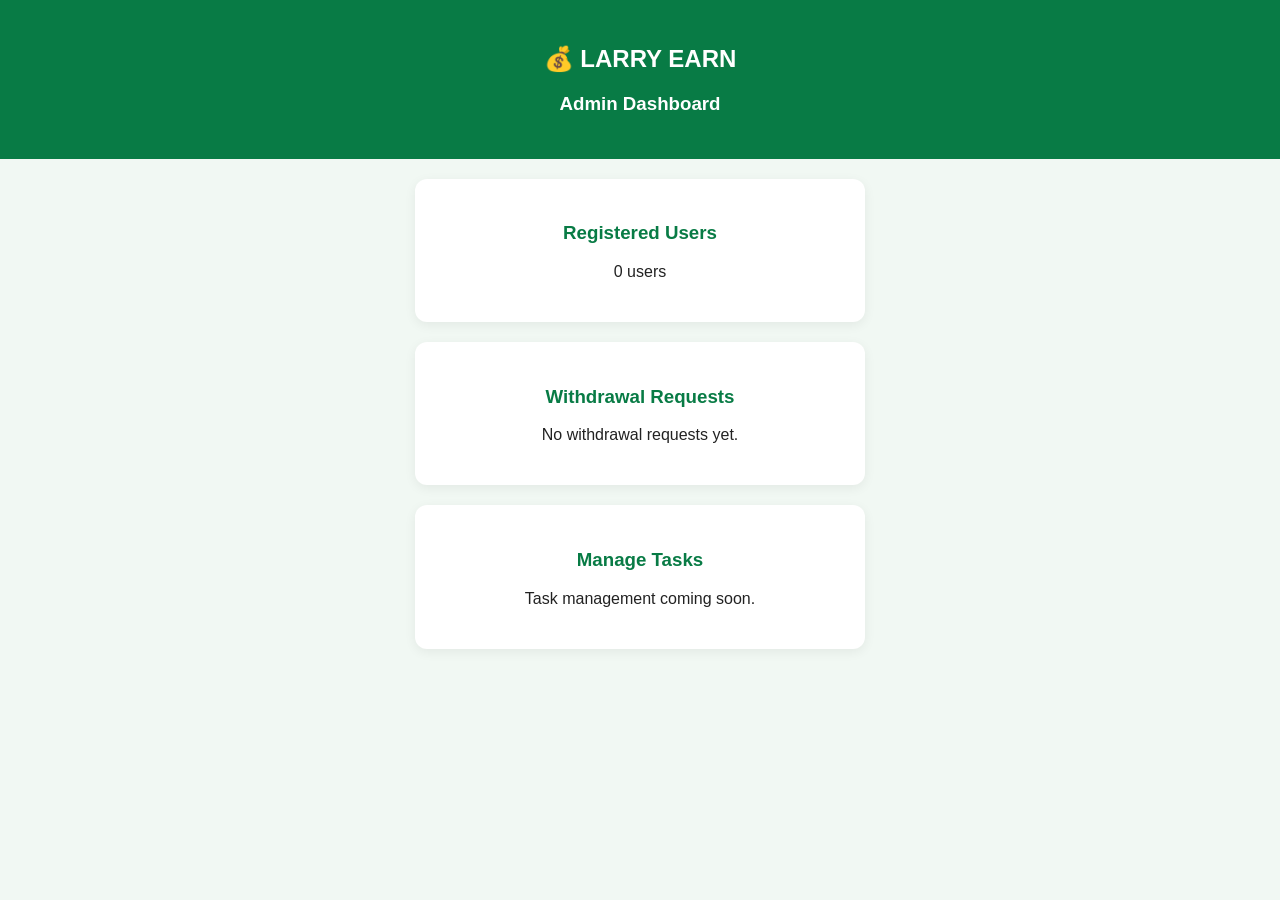
<file: admin.html>
<!DOCTYPE html>
<html lang="en">
<head>
<meta charset="UTF-8">
<meta name="viewport" content="width=device-width, initial-scale=1.0">
<title>LARRY EARN Admin</title>
<link rel="stylesheet" href="style.css">
</head>
<body>

<header>
<h2>💰 LARRY EARN</h2>
<h3>Admin Dashboard</h3>
</header>

<section class="card">
<h3>Registered Users</h3>
<p id="users">0 users</p>
</section>

<section class="card">
<h3>Withdrawal Requests</h3>
<p>No withdrawal requests yet.</p>
</section>

<section class="card">
<h3>Manage Tasks</h3>
<p>Task management coming soon.</p>
</section>

<script>
const users = JSON.parse(localStorage.getItem("users") || "[]");
document.getElementById("users").textContent =
users.length + " users";
</script>

</body>
</html>
</file>
<file: style.css>
* {
  box-sizing: border-box;
}

body {
  margin: 0;
  font-family: Arial, sans-serif;
  background: #f1f8f3;
  color: #222;
  text-align: center;
}

header {
  background: #087b45;
  color: white;
  padding: 25px;
}

.hero {
  padding: 55px 15px;
  background: #dff5e6;
}

.hero h1 {
  color: #087b45;
  font-size: 32px;
}

.btn, button {
  background: #087b45;
  color: white;
  border: none;
  padding: 13px 22px;
  border-radius: 8px;
  text-decoration: none;
  cursor: pointer;
}

.balance, .card, .withdraw {
  background: white;
  margin: 20px auto;
  padding: 25px;
  width: 90%;
  max-width: 450px;
  border-radius: 12px;
  box-shadow: 0 3px 12px #00000010;
}

.balance h1 {
  color: #087b45;
  font-size: 38px;
}

#tasks {
  padding: 20px;
}

.card h3 {
  color: #087b45;
}

footer {
  background: #075b35;
  color: white;
  padding: 25px;
  font-size: 13px;
}

@media (max-width: 600px) {
  .hero h1 {
    font-size: 26px;
  }
}
</file>
